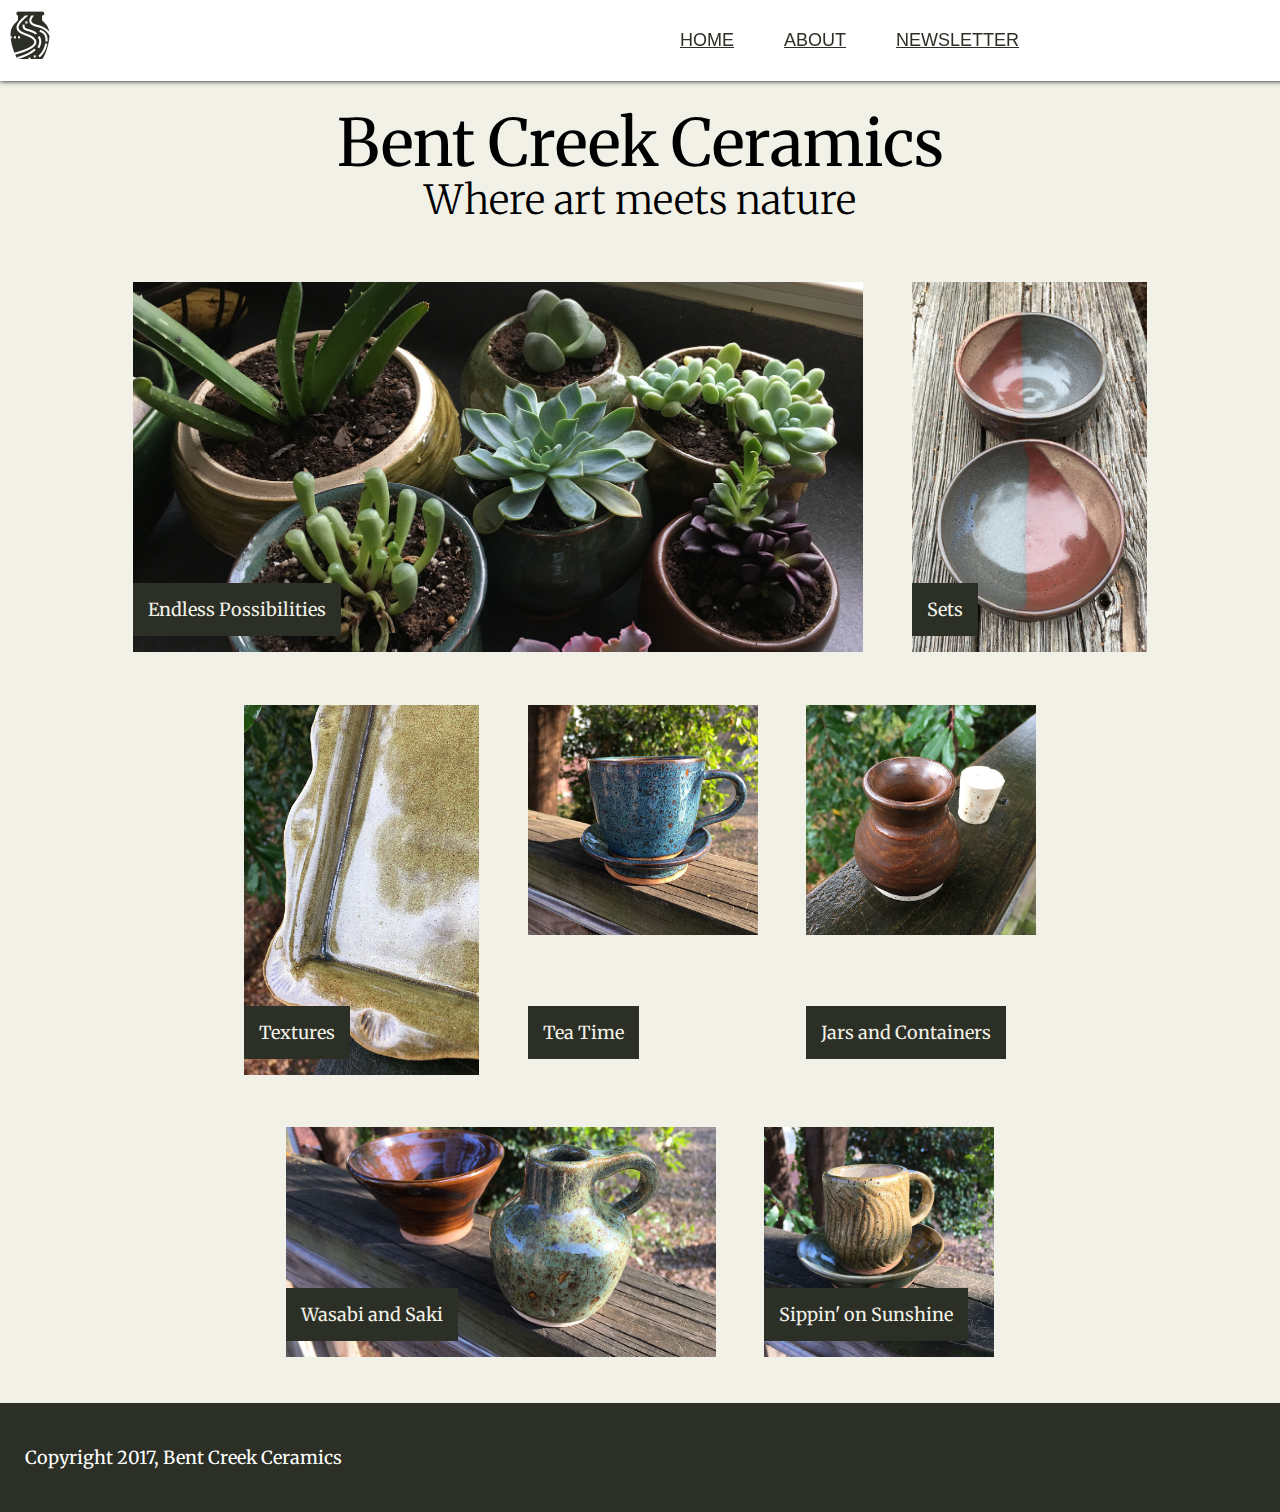
<file: index.html>
<!DOCTYPE html>
<html>
<head>
  <link rel="stylesheet" type="text/css" href="style.css">
  <link href="https://fonts.googleapis.com/css?family=Merriweather:300,300i,400,400i,700|Roboto:300,300i,400,400i" rel="stylesheet">
  <title>Bent Creek Ceramics</title>
</head>

<body>
  <header>
    <nav class="main-navigation">
      <img id="logo" src="images/project-images/bent-creek-logo.png">
      <a href="index.html">Home</a>
      <a href="about.html">About</a>
      <a href="newsletter.html">Newsletter</a>
    </nav>
  </header>

  <section class="home">
      <div class="home-title">
        <h1>Bent Creek Ceramics</h1>
        <h2>Where art meets nature</h2>
      </div>
      <div class="home-content">
        <figure>
          <img id="home-content-top-long" src="images/project-images/product-1.jpg">
          <figcaption>Endless Possibilities</figcaption>
        </figure>
        <figure>
          <img class="home-content-top" src="images/project-images/product-2.jpg">
          <figcaption>Sets</figcaption>
        </figure>
        <figure>
          <img class="home-content-top" src="images/project-images/product-3.jpg">
          <figcaption>Textures</figcaption>
        </figure>
        <br>
        <figure>
          <img class="home-content-bottom" src="images/project-images/product-4.jpg">
          <figcaption>Tea Time</figcaption>
        </figure>
        <figure>
          <img class="home-content-bottom" src="images/project-images/product-5.jpg">
          <figcaption>Jars and Containers</figcaption>
        </figure>
        <figure>
          <img id="home-content-bottom-rect" src="images/project-images/product-6.jpg">
          <figcaption>Wasabi and Saki</figcaption>
        </figure>
        <figure>
          <img class="home-content-bottom" src="images/project-images/product-7.jpg">
          <figcaption>Sippin' on Sunshine</figcaption>
        </figure>
      </div>
  </section>

  <footer>
    <p>Copyright 2017, Bent Creek Ceramics</p>
  </footer>
</body>
</html>
</file>
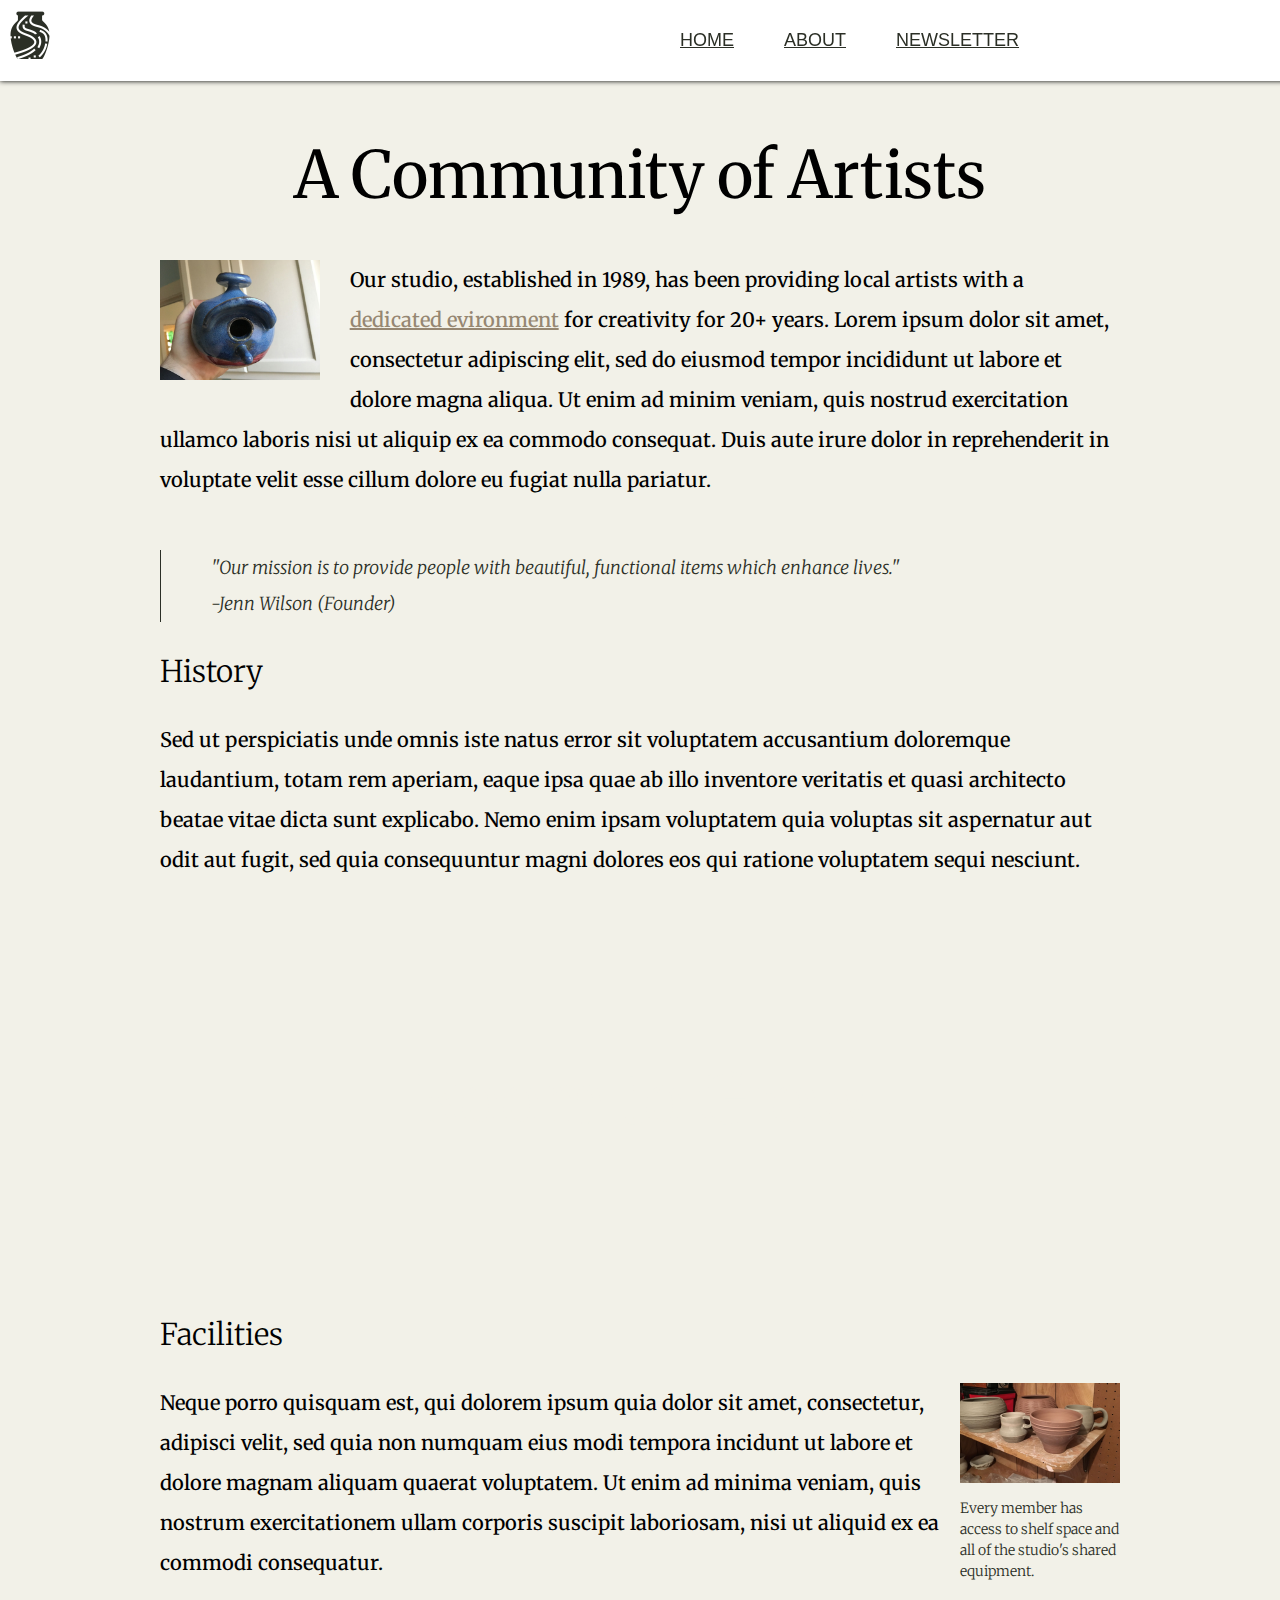
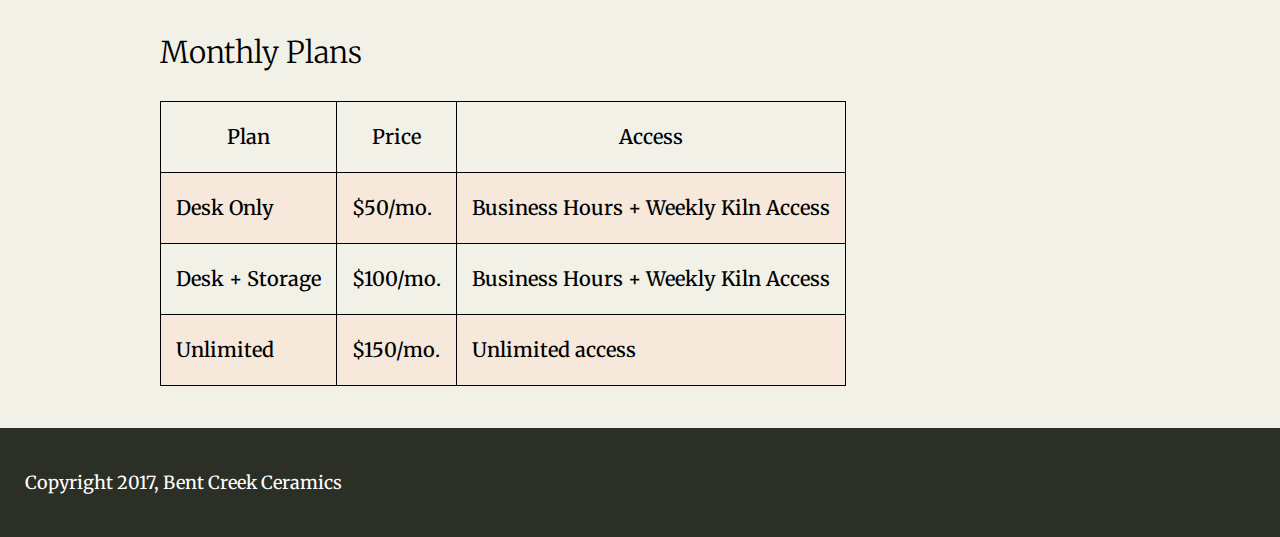
<file: about.html>
<html>
<head>
  <link rel="stylesheet" type="text/css" href="style.css">
  <link href="https://fonts.googleapis.com/css?family=Merriweather:300,300i,400,400i,700|Roboto:300,300i,400,400i" rel="stylesheet">
  <title>Bent Creek Ceramics - About</title>
</head>

<body>
  <header>
    <nav class="main-navigation">
      <img id="logo" src="images/project-images/bent-creek-logo.png">
      <a href="index.html">Home</a>
      <a href="about.html">About</a>
      <a href="newsletter.html">Newsletter</a>
    </nav>
  </header>

  <section class="about">

    <div class="about-intro">
      <h1>A Community of Artists</h1>
      <div>
        <img src="images/project-images/birdhouse.jpg">
        <p>Our studio, established in 1989, has been providing local artists with a <a href="#about-dest" id="about-jump">dedicated evironment</a> for creativity for 20+ years. Lorem ipsum dolor sit amet, consectetur adipiscing elit, sed do eiusmod tempor incididunt ut labore et dolore magna aliqua. Ut enim ad minim veniam, quis nostrud exercitation ullamco laboris nisi ut aliquip ex ea commodo consequat. Duis aute irure dolor in reprehenderit in voluptate velit esse cillum dolore eu fugiat nulla pariatur.</p>
        <blockquote class="about-intro-blockquote">"Our mission is to provide people with beautiful, functional items which enhance lives."
          <br />-Jenn Wilson (Founder)</blockquote>
      </div>
    </div>

    <div class="about-history">
      <h3>History</h3>
      <p>Sed ut perspiciatis unde omnis iste natus error sit voluptatem accusantium doloremque laudantium, totam rem aperiam, eaque ipsa quae ab illo inventore veritatis et quasi architecto beatae vitae dicta sunt explicabo. Nemo enim ipsam voluptatem quia voluptas sit aspernatur aut odit aut fugit, sed quia consequuntur magni dolores eos qui ratione voluptatem sequi nesciunt.</p>
    </div>

    <div class="about-break">
      <h1>Room to Grow</h1>
    </div>

    <div class="about-facilities">
      <h3 id="about-dest">Facilities</h3>
        <div class="about-facilities-pic">
          <img src="images/project-images/background-1.jpg">
          <span class-"about-facilities-cap">Every member has access to shelf space and all of the studio's shared equipment.</span>
        </div>
      <p>Neque porro quisquam est, qui dolorem ipsum quia dolor sit amet, consectetur, adipisci velit, sed quia non numquam eius modi tempora incidunt ut labore et dolore magnam aliquam quaerat voluptatem. Ut enim ad minima veniam, quis nostrum exercitationem ullam corporis suscipit laboriosam, nisi ut aliquid ex ea commodi consequatur.</p>
    </div>

    <div class="about-table">
      <h3>Monthly Plans</h3>
      <table>
        <tr class="about-table-head">
          <td>Plan</td>
          <td>Price</td>
          <td>Access</td>
        </tr>
        <tr class="about-table-alt">
          <td> Desk Only</td>
          <td>$50/mo.</td>
          <td>Business Hours + Weekly Kiln Access</td>
        </tr>
        <tr>
          <td>Desk + Storage </td>
          <td>$100/mo.</td>
          <td>Business Hours + Weekly Kiln Access</td>
        </tr>
        <tr class="about-table-alt">
          <td>Unlimited  </td>
          <td>$150/mo.</td>
          <td>Unlimited access</td>
        </tr>
      </table>
    </div>
  </section>

  <footer>
    <p>Copyright 2017, Bent Creek Ceramics</p>
  </footer>
</body>
</html>
</file>
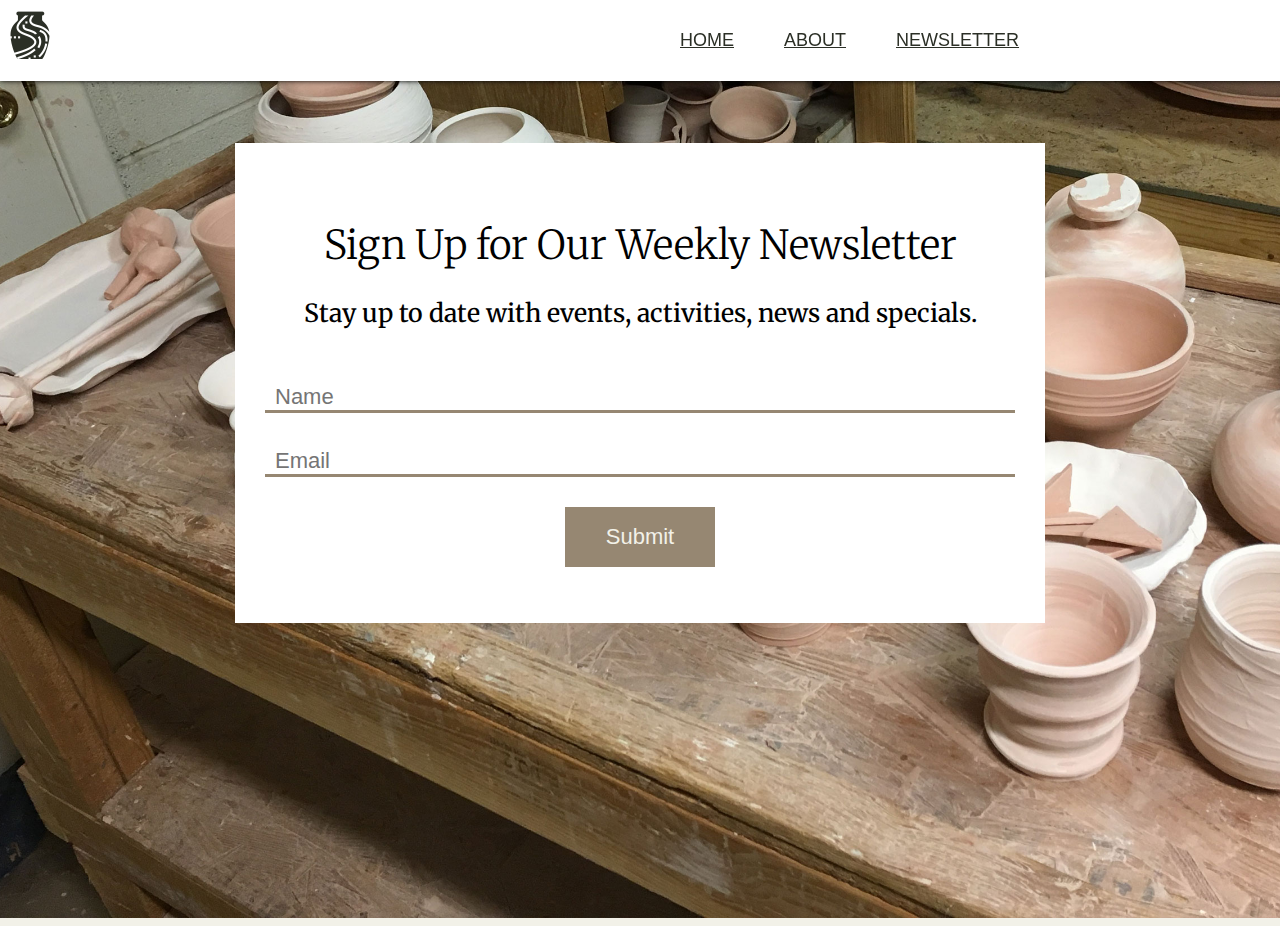
<file: newsletter.html>
<html>
<head>
  <link rel="stylesheet" type="text/css" href="style.css">
  <link href="https://fonts.googleapis.com/css?family=Merriweather:300,300i,400,400i,700|Roboto:300,300i,400,400i" rel="stylesheet">
  <title>Bent Creek Ceramics - Newsletter</title>
</head>

<body>
  <header>
    <nav class="main-navigation">
      <img id="logo" src="images/project-images/bent-creek-logo.png">
      <a href="index.html">Home</a>
      <a href="about.html">About</a>
      <a href="newsletter.html">Newsletter</a>
    </nav>
  </header>

  <section class="newsletter">
    <div>
      <h1>Sign Up for Our Weekly Newsletter</h1>
      <h2>Stay up to date with events, activities, news and specials.</h2>
      <form>
        <input type="text" placeholder="Name" name="name" required>
        <input type="email" placeholder="Email" name="email" required>
        <button type="submit">Submit</button>
      </form>
    </div>
  </section>

</body>
</html>
</file>
<file: style.css>
/* Colors:
Background: #F2F1E8
Text: #131511
Inline Link: #968772
Inline Link (Hover): #967343
Navigation Background: #FFFFFF
Navigation Text: #2B2F26
Navigation Text (Hover): #CD5D67
Navigation Text (Active) #968772
Button Background: #968772
Button Background (Hover): #967343
Button Text: #F2F1E8
Button Text (Hover): #FFFFFF
Input Border Bottom: #968772
Input Border Bottom (Focus): #967343*/


body {
  background-color: #F2F1E8;
  font-family: Merriweather, serif;
  display: flex;
  flex-direction: column;
}

/* ***************** NAVIGATION ********************* */
nav {
  background-color:#FFFFFF;
  font-family: Robot, sans-serif;
  font-size: 18px;
  padding: 5px;
  margin: -8px;
  width: 100%;
  text-transform: uppercase;
  display: flex;
  justify-content: start;
  position: fixed;
  box-shadow: 0px 0px 5px black;
}

.main-navigation a {
  color: #2B2F26;
  margin: 25px;
  text-align: center;
}

.main-navigation a:hover {
  color:#CD5D67;
}

.main-navigation a:active {
  color: #968772;
}

#logo {
  height: 50px;
  margin-right: 600px;
  padding-top: 5px;
}

/* ***************** HOME PAGE *********************** */
.home {
  padding: 2%;
  margin-top: 3%;
}

.home-title {
  text-align: center;
  line-height: 0.25;
  padding: 20px;
}

.home-title h1 {
  font-size: 65px;
  font-weight: 400;
}

.home-title h2 {
  font-size: 40px;
  font-weight: 300;
}

.home-content {
  display: flex;
  flex-wrap: wrap;
  justify-content: center;
  width: 100%;
  height: 75%;
}

figure {
  display: inline-block;
  vertical-align: top;
  position: relative;
  margin: 2%;
}

figcaption {
  position: absolute;
  bottom: 20px;
  background-color: #2B2F26;
  padding: 15px;
  color: #F2F1E8;
  font-size: 18px;
}

.home-content-top {
  height: 370px;
  width: 235px;
  object-fit: cover;
}

#home-content-top-long {
  height:370px;
  width: 730px;
  object-fit: cover;
  object-position: center;
}

.home-content-bottom {
  height: 230px;
  width: 230px;
  object-fit: cover;
}

#home-content-bottom-rect {
  height: 230px;
  width: 430px;
  object-fit: cover;
}

/* ********** ABOUT PAGE ************ */

.about {
  width: 100%;
}

.about h3 {
  font-size: 30px;
  font-weight: 300;
}

.about p {
  font-size: 20px;
  line-height: 2;
  text-align: left;
  font-weight: 500;
  margin-bottom: 50px;
}

.about-intro {
  margin-left: 12%;
  margin-right: 12%;
  margin-top: 10%;
}

.about-intro h1 {
  font-size: 65px;
  font-weight: 400;
  text-align: center;
}

.about-intro img {
  float:left;
  width: 160px;
  padding-right: 30px;
  padding-bottom: 5px;
}

#about-jump {
  color:#968772;
}

#about-jump:hover {
  color:#967343;
}

.about-intro-blockquote {
  border-left: 1px solid #2B2F26;
  font-size: 18px;
  color: #2B2F26;
  margin-left: 0px;
  text-align:left;
  padding-left: 50px;
  line-height: 2;
  font-style: italic;
  font-weight: 100;
}

.about-history {
  margin-left: 12%;
  margin-right: 12%;
}

.about-break h1 {
  font-size: 70px;
  font-weight: 500;
  text-align: center;
  vertical-align: middle;
  color: #F2F1E8;
  background-image: url(images/project-images/background-3.jpg);
  width: 100%;
  padding-top: 125px;
  padding-bottom: 125px;
  background-size: 100%;
  background-attachment: fixed;
  background-position: center;
  background-repeat: no-repeat;
}

.about-facilities {
  margin-left: 12%;
  margin-right: 12%;
}

div.about-facilities-pic {
  float: right;
  vertical-align: top;
  display: inline-block;
  text-align: left;
  width: 160px;
}

.about-facilities-pic img {
  width: 160px;
  padding-bottom: 15px;
}

.about-facilities-pic span {
  font-size: 14px;
  line-height: 1.5;
  font-weight: 200;
  color: #2B2F26;
}

.about-table {
  margin-left: 12%;
  margin-right: 12%;
  padding-bottom: 50px;
}

.about-table table{
  border-collapse: collapse;
}

.about-table tr {
  border-collapse: collapse;
}

.about-table td {
  border: 1px solid black;
  border-collapse:collapse;
  padding: 15px;
  font-size: 20px;
  line-height: 2;
  font-weight: 500;
}

.about-table-alt {
  background-color:#f6e8da;
}
.about-table-head {
  text-align:center;
}

/* ********** NEWSLETTER PAGE ********** */

.newsletter {
  background-image: url(images/project-images/background-2.jpg);
  background-size: cover;
  height: 700px;
  margin-top: 10px;
  margin-left: -10px;
  margin-right: -10px;
  min-height: 100vh;
}

.newsletter div {
  background-color: #FFFFFF;
  width: 750px;
  height: 380px;
  text-align: center;
  margin: 125px auto 115px auto;
  padding: 50px 30px 50px 30px;
}

.newsletter h1 {
  font-size: 40px;
  font-weight: 300;
}

.newsletter h2 {
  font-size: 25px;
  font-weight: 500;
}

.newsletter form {
  display: flex;
  flex-direction: column;
}

.newsletter input {
  border: none;
  border-bottom: 3px solid #968772;
  padding: 35px 10px 0 10px;
  font-size: 22px;
}

.newsletter input:focus {
  border: none;
  box-shadow: 0;
  outline: none;
  border-bottom: 3px solid #967343;
}

.newsletter button {
  background-color: #968772;
  border: none;
  font-size: 22px;
  color: #F2F1E8;
  height: 60px;
  width: 150px;
  margin: 30px auto 0px auto;
}

.newsletter button:hover {
  background-color: #967343;
  color: #FFFFFF;
}

footer {
  background-color: #2B2F26;
  color: white;
  padding: 25px 25px;
  margin: -8px;
  font-size: 18px;
}
</file>
